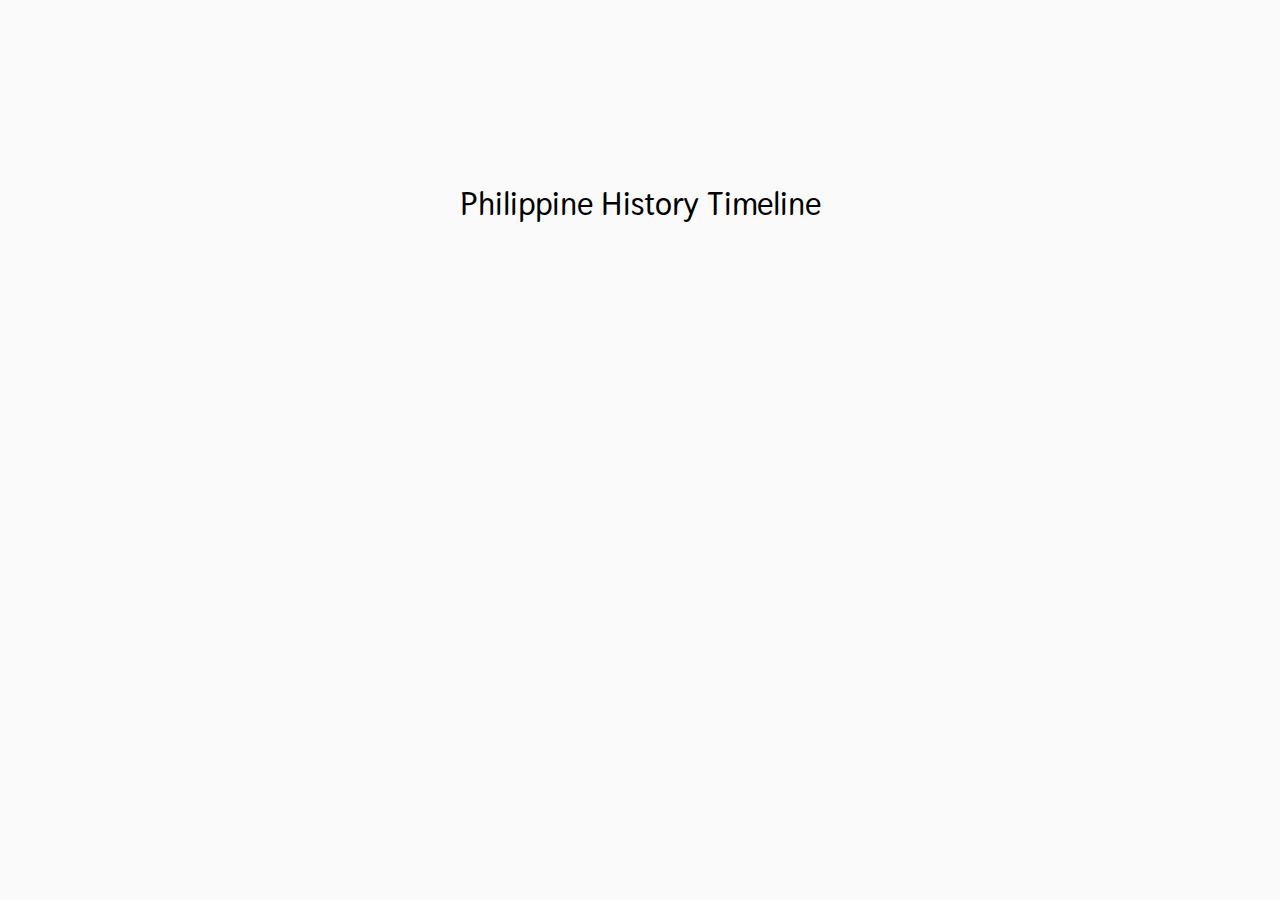
<file: TIMELINE/index.html>
<!DOCTYPE html>
<html lang="en">
  <head>
    <meta charset="utf-8" />
    <link href="https://fonts.googleapis.com/css?family=Roboto:300,400|Thasadith" rel="stylesheet">
    <link href="https://fonts.googleapis.com/icon?family=Material+Icons" rel="stylesheet">
    <title>Interactive Timeline</title>
    <link href="https://www.cssscript.com/demo/sticky.css" rel="stylesheet" type="text/css">

    <style>
      html,* { font-family: 'Inter'; box-sizing: border-box; }
body { background-color: #fafafa; line-height:1.6;}
.lead { font-size: 1.5rem; font-weight: 300; }
.container { margin: 150px auto; max-width: 960px; }
h2 { text-align: center; }
</style>
    <link rel="stylesheet" href="assets/timeline.css">
    <!-- Libs -->
		<script src="https://d3js.org/d3.v5.min.js"></script>
    <script src="https://momentjs.com/downloads/moment.js"></script>
    <!-- End libs -->
		<script type="text/javascript" src="assets/timeline.js"></script>
  </head>
  <body><div id="css-script-menu">


    <div class="css-script-clear"></div>
  </div>
</div>
<div class="timeline-wrapper">

  <div class="container">
    <!-- <h1></h1> -->
    <div id='timeline'>
      <h2>Philippine History Timeline</h2>
      <div id='timelineChart'></div>
    </div>
  </div>
</div>


  </body>
</html>
</file>
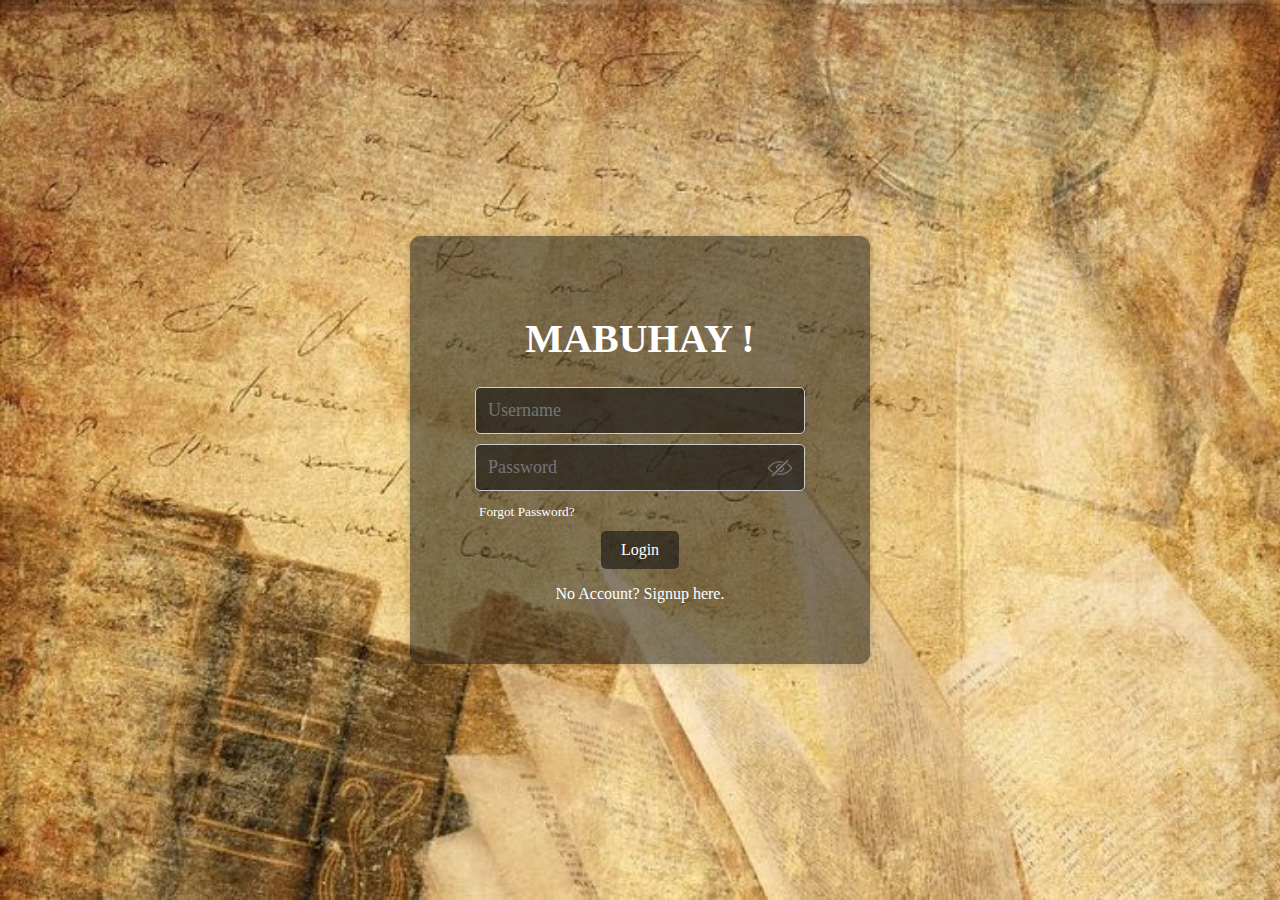
<file: LOGIN1/Login1.html>
<!DOCTYPE html>
<html lang="en">
<head>
    <meta charset="UTF-8">
    <meta name="viewport" content="width=device-width, initial-scale=1.0">
    <link rel="stylesheet" href="../LOGIN1/login1-css.css">
    <link rel="shortcut icon" href="../PICS/icon/favicon.ico">
    <title>PH KASAYSAYAN - Login</title>
</head>
<body>
    <div class="login-container animate-fade-in">
    <h2>MABUHAY !</h2>
    <form id="loginForm" method="post">
        <!-- Your existing login form inputs here -->
        <input type="text" name="username" placeholder="Username" required>
        <div class="password-input">
            <input type="password" name="password" id="password" placeholder="Password" required>
            <img class="eye" src="../PICS/close.png" onclick="togglePasswordVisibility()">
        </div>
        <!-- Moved the button inside the form -->
        <button type="button" class="forgot-password-btn">Forgot Password?</button>
        <input type="submit" value="Login">
    </form>
    
    <p>No Account? <a href="..//SIGNUP1/Signup1.php">Signup here</a>.</p>
</div>

    <script src="../LOGIN1/loginjs.js"></script>
</body>
</html>
</file>
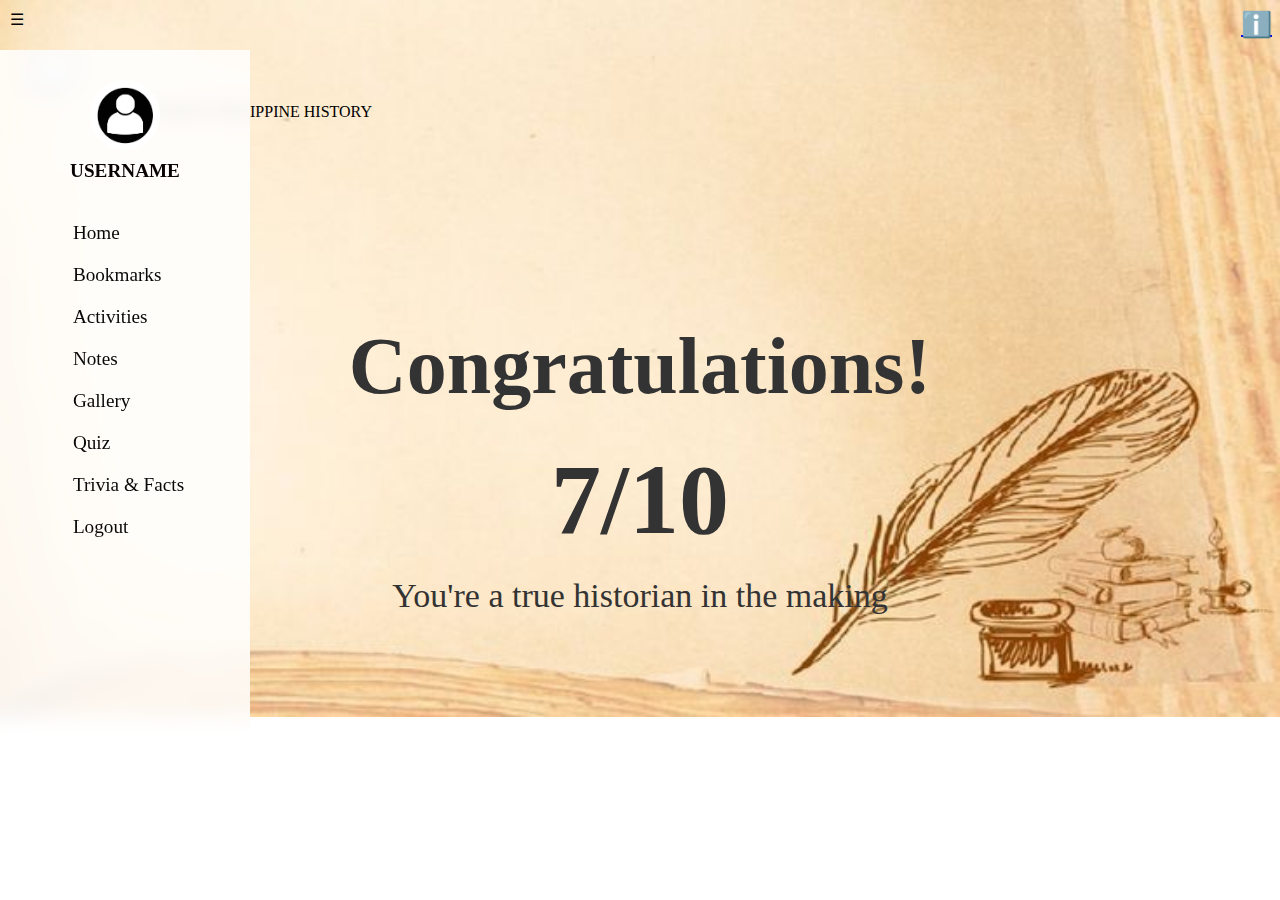
<file: QUIZ1/result1.html>
<!DOCTYPE html>
<html lang="en">
<head>
    <meta charset="UTF-8">
    <meta name="viewport" content="width=device-width, initial-scale=1.0">
    <link rel="stylesheet" href="../QUIZ1/result-css.css">
    <title>RESULT</title>
</head>

<body>

 <!-- Sidebar on the Right -->
 <div id="sidebar" class="sidebar">
    <!-- User Info Section -->
    <div class="user-info">
        <img src="../PICS/user.jpg" alt="User Icon" class="user-icon">
        <span class="username">USERNAME</span>
    </div>
    <nav class="sidebar-links">
        <a href="../HOME1/default.php"><i class="fas fa-home"></i> Home</a>
        <a href="../BOOKMARK/bookmark1.php"><i class="fas fa-bookmark"></i> Bookmarks</a>
        <a href="../GAMES/games.php"><i class="fas fa-gamepad"></i> Activities</a>
        <a href="../NOTES/notes-box.php"><i class="fas fa-sticky-note"></i> Notes</a>
        <a href="../GALLERY/gallery.php"><i class="fas fa-image"></i> Gallery</a>
        <a href="../QUIZ1/quiz1.php"><i class="fas fa-question-circle"></i> Quiz</a>
        <a href="../TRIVIA & FACTS/trivfac.php"><i class="fas fa-lightbulb"></i> Trivia & Facts</a>
        <a href="../LANDING PAGE/landpage.php"><i class="fas fa-sign-out-alt"></i> Logout</a>
    </nav>
</div>

<!-- Navbar Section -->
<nav class="navbar">
	<!-- Sidebar Toggle Button -->
	<div class="navbar-left">
		<span class="toggle-btn" id="openSidebar">&#9776;</span>

		<!-- Website Logo and Name -->
		<div class="navbar-logo">
			<img src="../PICS/logo1.png" alt="Website Logo" class="logo">
			<span class="website-name">DISCOVERING PHILIPPINE HISTORY</span>
		</div>
	</div>

	 <!-- Search and Info Section -->
     <div class="navbar-right">
        <input type="text" class="search-bar" placeholder="Search...">
    </div>

<!-- Sidebar -->
<div id="sidebar2" class="sidebar2" style="z-index: 99999;"> 
<a href="#"><strong>About<br></strong>

    This website is an online learning module about Philippine history, offering lessons, quizzes, and fun games to make learning enjoyable. Its goal is to help users understand and appreciate the rich history of the Philippines in an engaging and easy way.

</a>
<a href="#"><strong>Developers<br></strong>

    <img class="devpic" src="../PICS/joan.jpg"><br>
    Joan Hermo<br><br><br>

    <img class="devpic" src="../PICS/allen.jpg"><br>
    Allen Candelaria<br><br><br>

    <img class="devpic" src="../PICS/jok3.jpg"><br>
    Jose Rivera<br><br><br>

    <img class="devpic" src="../PICS/jok2.jpg"><br>
    Mikas Viscayno

</a>
</div>
<!-- Sidebar Toggle Icon -->
<div id="toggleIcon" class="icon" onclick="toggleSidebar()">
<a href="#" class="info-icon">ℹ️</a>
</div>
</nav>
	
<!-- CONTENTS -->	
			<main id="mainContent">
    <section class="content-section">
        <h2>Congratulations!</h2>
        <div class="score">
            <h1 class="score-text">7/10</h1>
			
			<p>You're a true historian in the making</p>
        </div>
    </section>
</main>

    <script src="../HOME1/home-js.js"></script>
</body>
</html>
</file>
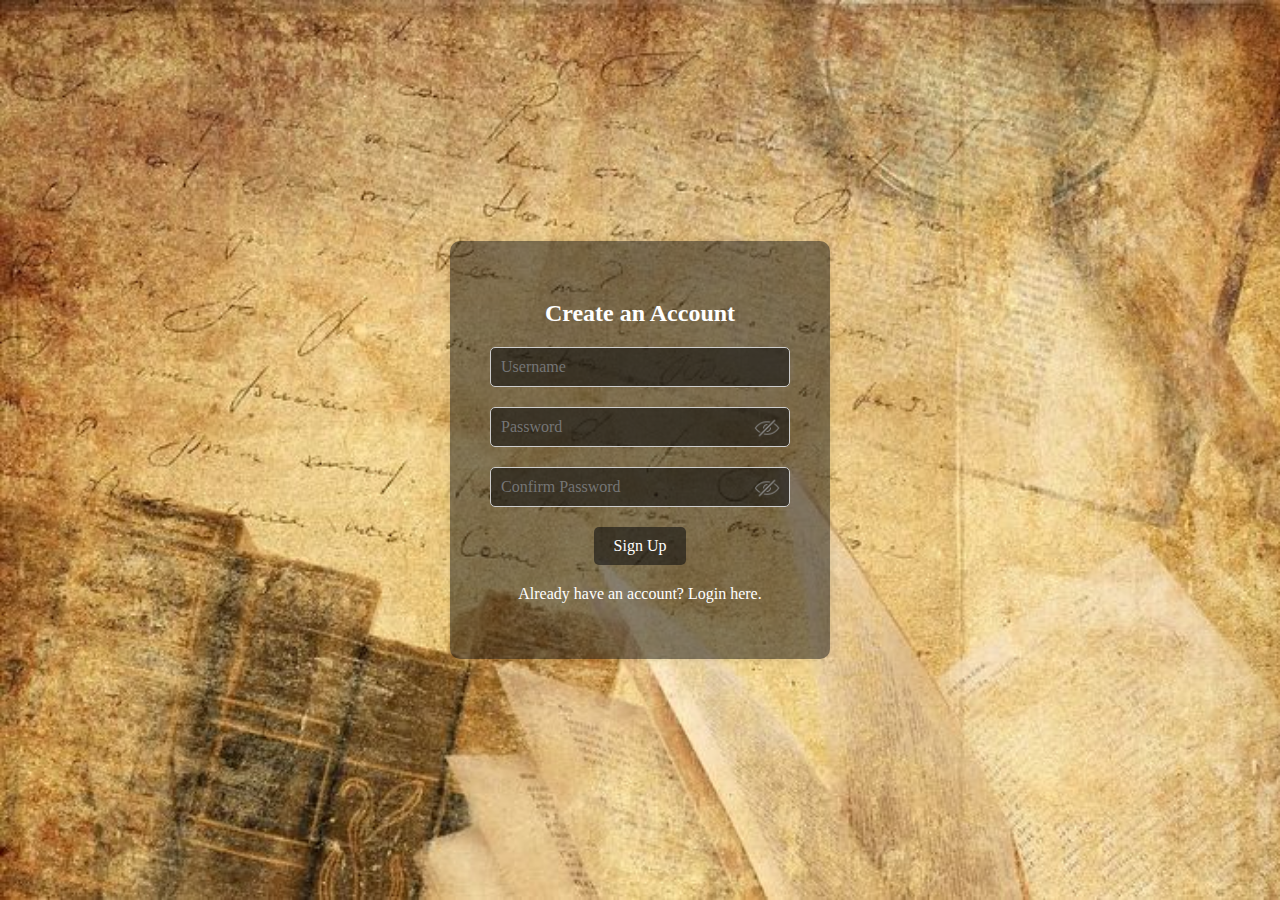
<file: SIGNUP1/Signup1.html>
<!DOCTYPE html>
<html lang="en">
<head>
    <meta charset="UTF-8">
    <meta name="viewport" content="width=device-width, initial-scale=1.0">
    <link rel="stylesheet" href="signup1-css.css">
    <title>Sign Up - PH KASAYSAYAN</title>
    <link rel="shortcut icon" href="../PICS/icon/favicon.ico">

</head>

<body>
    <div class="signup-container">
        <h2>Create an Account</h2>
        <form action="../DB/register.php" method="post" onsubmit="return validateForm()">
            <div class="form-group">
                <input type="text" name="username" placeholder="Username" required>
            </div>
            <div class="form-group">
                <div class="password-input">
                    <input type="password" name="password" id="password" placeholder="Password" required>
                    <img class="eye" src="../PICS/close.png" onclick="togglePasswordVisibility('password')">
                </div>
            </div>
            <div class="form-group">
                <div class="password-input">
                    <input type="password" name="confirm_password" id="confirm_password" placeholder="Confirm Password" required onkeyup="validatePassword()">
                    <img class="eye" src="../PICS/close.png" onclick="togglePasswordVisibility('confirm_password')">
                </div>
                <label id="password-match-label">Passwords do not match</label>
            </div>
            <div class="form-group">
                <input type="submit" value="Sign Up">
            </div>
        </form>
        <p>Already have an account? <a href="../LOGIN1/Login1.html">Login here</a>.</p>
    </div>

    <script>
        function togglePasswordVisibility(inputId) {
            var passwordInput = document.getElementById(inputId);
            var eyeIcon = passwordInput.nextElementSibling; // Get the next sibling, which is the eye icon

            if (passwordInput.type === "password") {
                passwordInput.type = "text";
                eyeIcon.src = "../PICS/open.png"; // Change to open eye image
            } else {
                passwordInput.type = "password";
                eyeIcon.src = "../PICS/close.png"; // Change to closed eye image
            }
        }

        function validatePassword() {
            var password = document.getElementById("password").value;
            var confirm_password = document.getElementById("confirm_password").value;
            var passwordMatchLabel = document.getElementById("password-match-label");

            if (password !== confirm_password) {
                passwordMatchLabel.style.display = "block";
            } else {
                passwordMatchLabel.style.display = "none";
            }
        }

        function validateForm() {
            var password = document.getElementById("password").value;
            var confirm_password = document.getElementById("confirm_password").value;

            if (password !== confirm_password) {
                document.getElementById("password-match-label").style.display = "block";
                return false;
            }
            return true;
        }
    </script>
</body>
</html>
</file>
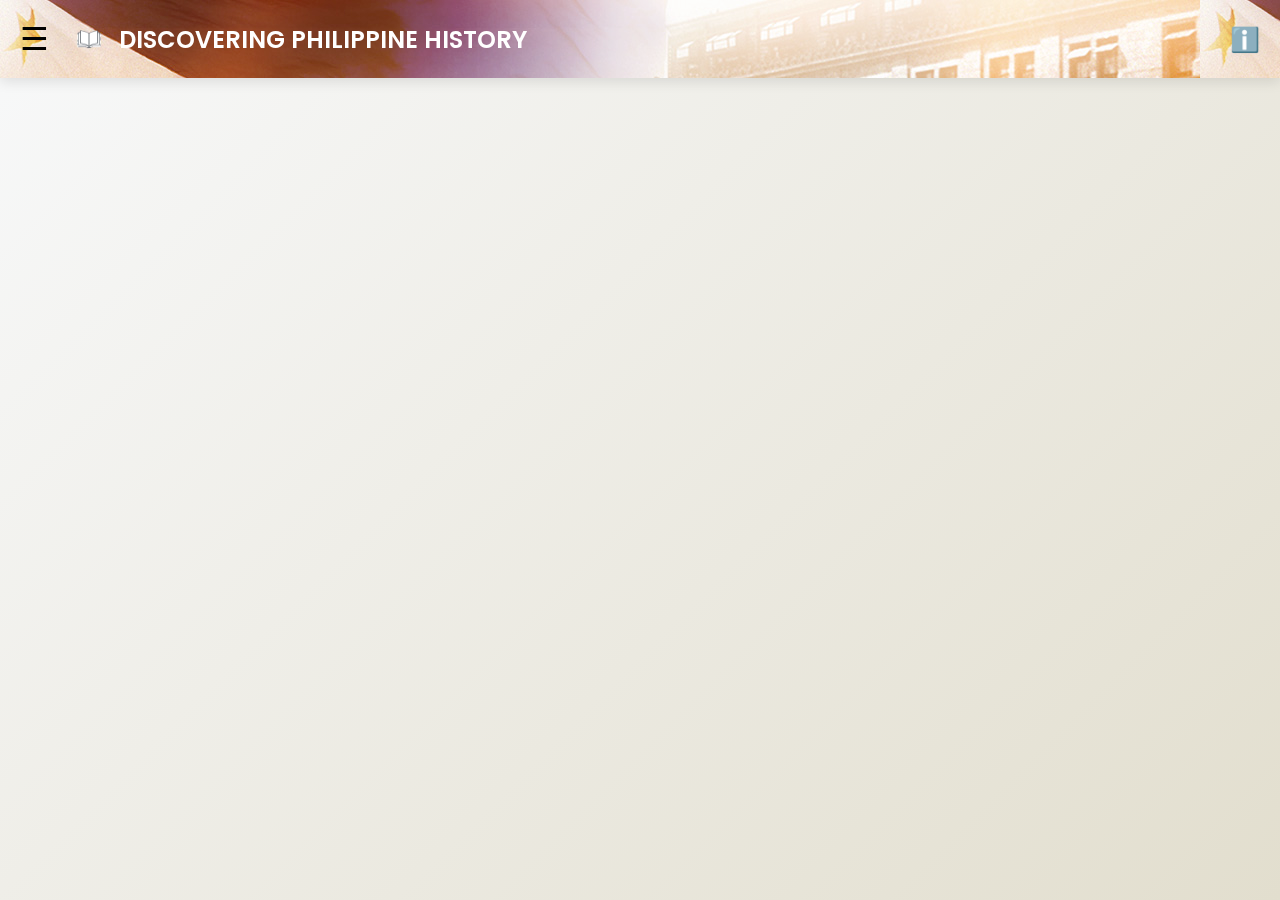
<file: TEMPLATE/template.html>
<!DOCTYPE html>
<html lang="en">
<head>
    <meta charset="UTF-8">
    <meta name="viewport" content="width=device-width, initial-scale=1.0">
    <title>Modern Website with Sidebar</title>
    <link rel="stylesheet" href="../TEMPLATE/template-css.css">
    <link href="https://fonts.googleapis.com/css2?family=Poppins:wght@400;600&display=swap" rel="stylesheet">
    <link rel="stylesheet" href="https://cdnjs.cloudflare.com/ajax/libs/font-awesome/6.0.0-beta3/css/all.min.css">
</head>
<body>

    <!-- Sidebar -->
<div id="sidebar" class="sidebar">
    <a href="javascript:void(0)" class="closebtn" id="closeSidebar">&times;</a>

    <!-- User Info Section -->
    <div class="user-info">
        <img src="../PICS/user.jpg" alt="User Icon" class="user-icon">
        <span class="username">John Doe</span>
    </div>

    <a href="../HOME1/default.php"><i class="fas fa-home"></i> Home</a>
    <a href="../BOOKMARK/bookmark1."><i class="fas fa-bookmark"></i> Bookmark</a>
    <a href="../GAMES/games.php"><i class="fas fa-gamepad"></i> Games</a>
    <a href="../NOTES/notes-box.php"><i class="fas fa-sticky-note"></i> Notes</a>
    <a href="../GALLERY/gallery.php"><i class="fas fa-image"></i> Gallery</a>
    <a href="../QUIZ1/quiz1.php"><i class="fas fa-question-circle"></i> Quiz</a>
    <a href="../TRIVIA & FACTS/trivfac.php"><i class="fas fa-lightbulb"></i> Trivias & Facts</a>
    <a href="../LANDING PAGE/landpage.php"><i class="fas fa-sign-out-alt"></i> Logout</a>
</div> 

    <!-- Navbar Section -->
    <nav class="navbar">
        <!-- Sidebar Toggle Button -->
        <div class="navbar-left">
            <span class="toggle-btn" id="openSidebar">&#9776;</span>

            <!-- Website Logo and Name -->
            <div class="navbar-logo">
                <img src="../PICS/logo1.png" alt="Website Logo" class="logo">
                <span class="website-name">DISCOVERING PHILIPPINE HISTORY</span>
            </div>
        </div>

        <!-- Search and Info Section -->
        <div class="navbar-right">
            <input type="text" class="search-bar" placeholder="Search...">
            <a href="#" class="info-icon">ℹ️</a>
        </div>
    </nav>

    <footer>
        <p>&copy; 2024 My Website. All rights reserved.</p>
    </footer>

    <!-- JavaScript -->
    <script src="../HOME1/home-js.js"></script>
</body>
</html>
</file>
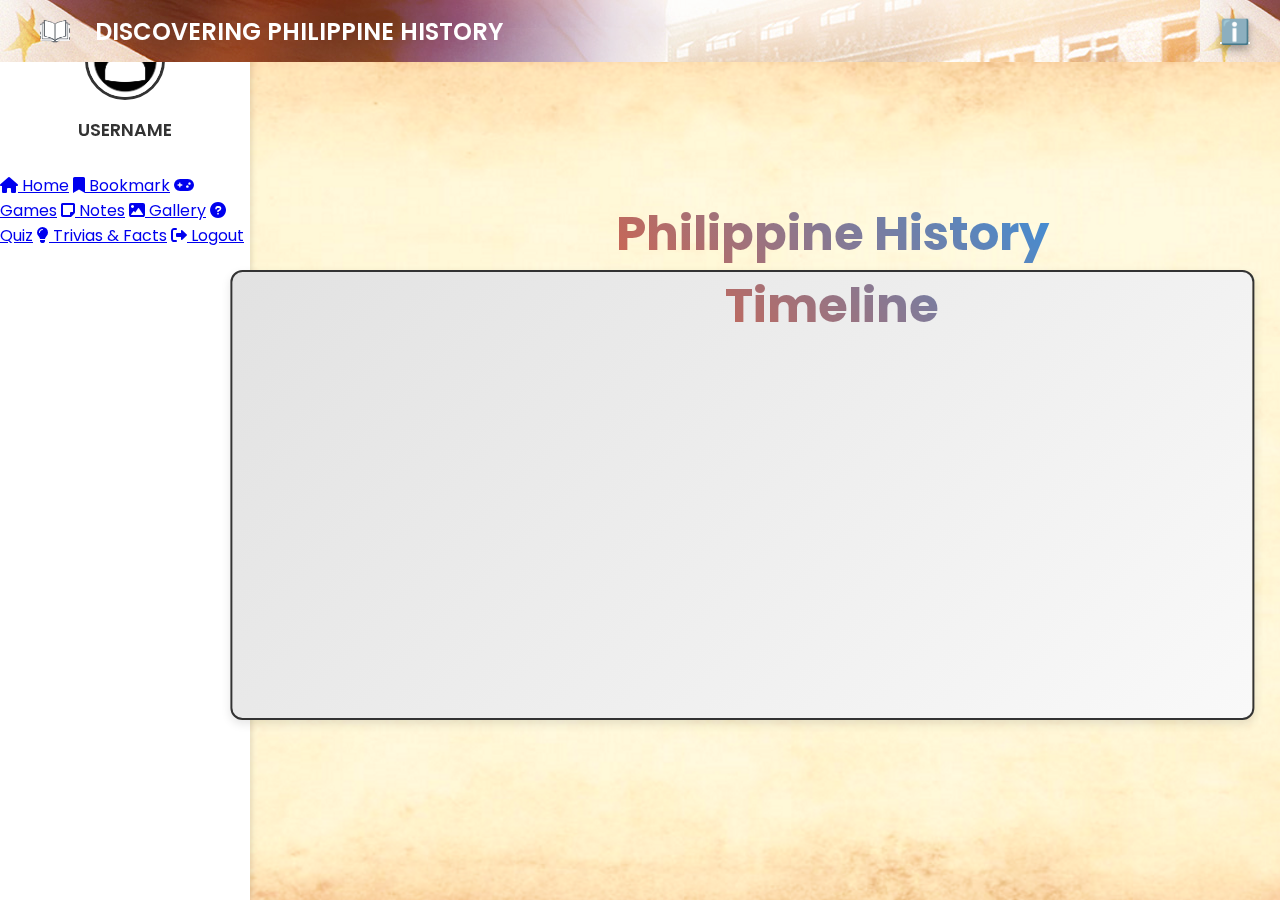
<file: TIMELINE/timeline.html>
<!DOCTYPE html>
<html lang="en">
<head>
    <meta charset="UTF-8">
    <meta name="viewport" content="width=device-width, initial-scale=1.0">
    <title>TIMELINE</title>
    <link rel="stylesheet" href="../GAMES/games-css.css">
    <link href="https://fonts.googleapis.com/css2?family=Poppins:wght@400;600&display=swap" rel="stylesheet">
    <link rel="stylesheet" href="https://cdnjs.cloudflare.com/ajax/libs/font-awesome/6.0.0-beta3/css/all.min.css">
    <script src="https://d3js.org/d3.v7.min.js"></script>

    <style>
        /* Timeline Container */
        #timeline {
            width: 80vw;
            max-width: 100%;
            height: 50vh;
            margin-top: 5vh;
            left: 50%;
            transform: translateX(-50%);
            border: 2px solid #333;
            background: linear-gradient(135deg, #e2e2e2, #f9f9f9);
            box-shadow: 0 4px 10px rgba(0, 0, 0, 0.1);
            border-radius: 12px;
            position: absolute;
            top: 50%;
            transform: translate(-40%, -50%);
        }

        /* Style for circles representing events */
        circle {
            transition: all 0.3s ease;
            cursor: pointer;
        }

        circle:hover {
            r: 25px;
            fill: #ff5722;
            stroke: #fff;
            stroke-width: 3px;
        }

        /* Tooltip styling */
        .tooltip {
            position: absolute;
            text-align: center;
            padding: 8px;
            font: 14px 'Arial', sans-serif;
            background: rgba(50, 50, 50, 0.8);
            color: #fff;
            border: 0;
            border-radius: 8px;
            pointer-events: none;
            box-shadow: 0px 4px 10px rgba(0, 0, 0, 0.1);
            transition: opacity 0.2s ease-in-out;
        }

        /* Responsive Media Queries */
        @media (max-width: 768px) {
            #timeline {
                width: 90vw;
                height: 40vh;
                top: 45%;
            }

            circle {
                r: 10px;
            }

            .tooltip {
                font-size: 12px;
            }
        }

        @media (max-width: 480px) {
            #timeline {
                width: 95vw;
                height: 30vh;
                top: 40%;
            }

            circle {
                r: 8px;
            }

            .tooltip {
                font-size: 10px;
            }
        }

        /* Styling for the title text */
        .text {
            position: absolute;
            top: 30%;
            left: 50%;
            transform: translate(-20%, -50%);
            color: #333;
            font-size: 3rem;
            font-weight: bold;
            text-align: center;
            background: linear-gradient(45deg, #ff5722, #2196f3);
            background-clip: text;
            -webkit-background-clip: text;
            color: transparent;
        }

        .text.shadow {
            text-shadow: 2px 2px 4px rgba(0, 0, 0, 0.3);
        }
    </style>
</head>
<body>

   <!-- Sidebar on the Right -->
   <div id="sidebar" class="sidebar">

    <!-- User Info Section -->
    <div class="user-info">
        <img src="../PICS/user.jpg" alt="User Icon" class="user-icon">
        <span class="username">USERNAME</span>
    </div>

    <a href="../HOME1/default.php"><i class="fas fa-home"></i> Home</a>
    <a href="../BOOKMARK/bookmark1.php"><i class="fas fa-bookmark"></i> Bookmark</a>
    <a href="../GAMES/games.php"><i class="fas fa-gamepad"></i> Games</a>
    <a href="../NOTES/notes-box.php"><i class="fas fa-sticky-note"></i> Notes</a>
    <a href="../GALLERY/gallery.php"><i class="fas fa-image"></i> Gallery</a>
    <a href="../QUIZ1/quiz1.php"><i class="fas fa-question-circle"></i> Quiz</a>
    <a href="../TRIVIA & FACTS/trivfac.php"><i class="fas fa-lightbulb"></i> Trivias & Facts</a>
    <a href="../LANDING PAGE/landpage.php"><i class="fas fa-sign-out-alt"></i> Logout</a>
</div>

    <!-- Navbar Section -->
    <nav class="navbar">
        <!-- Sidebar Toggle Button -->
        <div class="navbar-left">

            <!-- Website Logo and Name -->
            <div class="navbar-logo">
                <img src="../PICS/logo1.png" alt="Website Logo" class="logo">
                <span class="website-name">DISCOVERING PHILIPPINE HISTORY</span>
            </div>
        </div>

        <!-- Search and Info Section -->
        <div class="navbar-right">
            <input type="text" class="search-bar" placeholder="Search...">
            <a href="#" class="info-icon">ℹ️</a>
        </div>
    </nav>

    <!-- Game Selection Section -->
    <div class="main-content">
        
        <div id="timeline"></div>
<h2 class="text gradient-text">Philippine History Timeline</h2>
    </div>

    <!-- JavaScript -->
    <script src="../HOME1/home-js.js"></script>

    <script>
    const margin = { top: 20, right: 30, bottom: 30, left: 40 };
    const textH = document.querySelector('.text');

    function resize() {
        const width = document.getElementById("timeline").clientWidth - margin.left - margin.right;
        const height = document.getElementById("timeline").clientHeight - margin.top - margin.bottom;

        // Clear previous SVG
        d3.select("#timeline").selectAll("*").remove();

        // Create the SVG container
        const svg = d3.select("#timeline")
            .append("svg")
            .attr("width", width + margin.left + margin.right)
            .attr("height", height + margin.top + margin.bottom)
            .append("g")
            .attr("transform", `translate(${margin.left},${margin.top})`);

        // Example dataset for the timeline
        const data = [
        { date: new Date(1380, 0, 1), event: "Muslim Arabs Arrived at Sulu Archipelago", image: 'static/event1.jpg' },
{ date: new Date(1521, 0, 1), event: "Ferdinand Magellan discovers the island and names them: Archipelago of San Lazaro", image: 'static/event2.jpg' },
{ date: new Date(1542, 0, 1), event: 'Spanish expedition claims the islands for Spain; names them "Philippines" after Prince Philip.' },
{ date: new Date(1872, 0, 1), event: "The GomBurZa martyr fathers were executed by the Spaniards" },
{ date: new Date(1892, 0, 1), event: "Jose Rizal founded La Liga Filipina" },
{ date: new Date(1896, 0, 1), event: "Andres Bonifacio started the Philippine Revolution" },
{ date: new Date(1898, 6, 12), event: "Declaration of Philippine Independence by Emilio Aguinaldo", image: 'static/event3.jpg' },
{ date: new Date(1899, 0, 23), event: "First Philippine Republic was established in Malolos" },
{ date: new Date(1901, 0, 1), event: "Philippine-American War began" },
{ date: new Date(1935, 0, 1), event: "Commonwealth of the Philippines was inaugurated", image: 'static/event4.jpg' },
{ date: new Date(1941, 0, 1), event: "Japanese forces occupied the Philippines during World War II" },
{ date: new Date(1946, 6, 4), event: "Philippine Independence from the United States was proclaimed", image: 'static/event5.jpg' },
{ date: new Date(1972, 8, 21), event: "Declaration of Martial Law by Ferdinand Marcos", image: 'static/event6.jpg' },
{ date: new Date(1986, 1, 25), event: "EDSA People Power Revolution ousted Marcos and restored democracy", image: 'static/event7.jpg' },
{ date: new Date(1992, 0, 1), event: "Fidel V. Ramos was elected as the 12th President of the Philippines" },
{ date: new Date(2022, 0, 1), event: "Bongbong Marcos became the 17th President of the Philippines" },
{ date: new Date(1521, 4, 27), event: "Battle of Mactan where Lapu-Lapu killed Ferdinand Magellan" },
{ date: new Date(1872, 1, 17), event: "Cavite Mutiny, a revolt by Filipino workers and soldiers" },
{ date: new Date(1897, 3, 10), event: "Pact of Biak-na-Bato signed, creating a truce between the Spanish and Filipino revolutionaries" },
{ date: new Date(1898, 5, 1), event: "Battle of Manila Bay during the Spanish-American War", image: 'static/event8.jpg' },
{ date: new Date(1934, 0, 1), event: "Tydings-McDuffie Act passed, providing for the self-government of the Philippines" },
{ date: new Date(1941, 12, 8), event: "Japanese forces bomb Pearl Harbor, leading to the invasion of the Philippines" },
{ date: new Date(1942, 3, 9), event: "Fall of Bataan and Death March", image: 'static/event9.jpg' },
{ date: new Date(1944, 10, 20), event: "General MacArthur's return to the Philippines", image: 'static/event10.jpg' },
{ date: new Date(1973, 0, 17), event: "1973 Philippine Constitution was ratified, shifting from a presidential to parliamentary government" },
{ date: new Date(1981, 1, 17), event: "Martial Law lifted by Ferdinand Marcos" },
{ date: new Date(1983, 7,21), event: "Benigno Aquino Jr. was assassinated at the Manila International Airport", image: 'static/event11.jpg' },
{ date: new Date(1998, 0, 1), event: "Joseph Estrada was elected as the 13th President of the Philippines" },
{ date: new Date(2001, 0, 20), event: "EDSA Dos ousted Joseph Estrada; Gloria Macapagal Arroyo became President", image: 'static/event12.jpg' },
{ date: new Date(2010, 0, 1), event: "Benigno Aquino III elected as the 15th President of the Philippines" },
{ date: new Date(2016, 0, 1), event: "Rodrigo Duterte elected as the 16th President of the Philippines" }

        ];

        // Create a time scale
        const xScale = d3.scaleTime()
    .domain([new Date(1300, 0, 1), new Date(2025, 0, 1)])  // Spread domain if needed
    .range([0, width]);  // Keep the full width to cover the timeline
        // Create an axis based on the scale
        const xAxis = d3.axisBottom(xScale);

        // Append the axis
        const gX = svg.append("g")
            .attr("transform", `translate(0,${height})`)
            .call(xAxis);

        // Add event markers (as circles)
        svg.selectAll("circle")
            .data(data)
            .enter()
            .append("circle")
            .attr("cx", d => xScale(d.date))
            .attr("cy", height / 2)
            .attr("r", 20)
            .style("fill", "steelblue");

        // Tooltip for displaying event details
        const tooltip = d3.select("body").append("div")
            .attr("class", "tooltip")
            .style("opacity", 0);

        svg.selectAll("circle")
            .on("mouseover", function (event, d) {
                d3.select(this).style("fill", "green").attr("r", 50);
                tooltip.transition().duration(200).style("opacity", 0.9);
                tooltip.php(d.event + "<br/>" + d.date.toDateString())
                    .style("left", (event.pageX + 5) + "px")
                    .style("top", (event.pageY - 28) + "px");
            })
            .on("mouseout", function () {
                d3.select(this).transition().duration(200)
                    .style("fill", "steelblue")
                    .attr("r", 20);
                tooltip.transition().duration(500).style("opacity", 0);
            });
    }

    // Call the resize function
    resize();
    
    // Listen for window resize events and adjust the timeline
    window.addEventListener('resize', resize);
    </script>
</body>
</html>
</file>
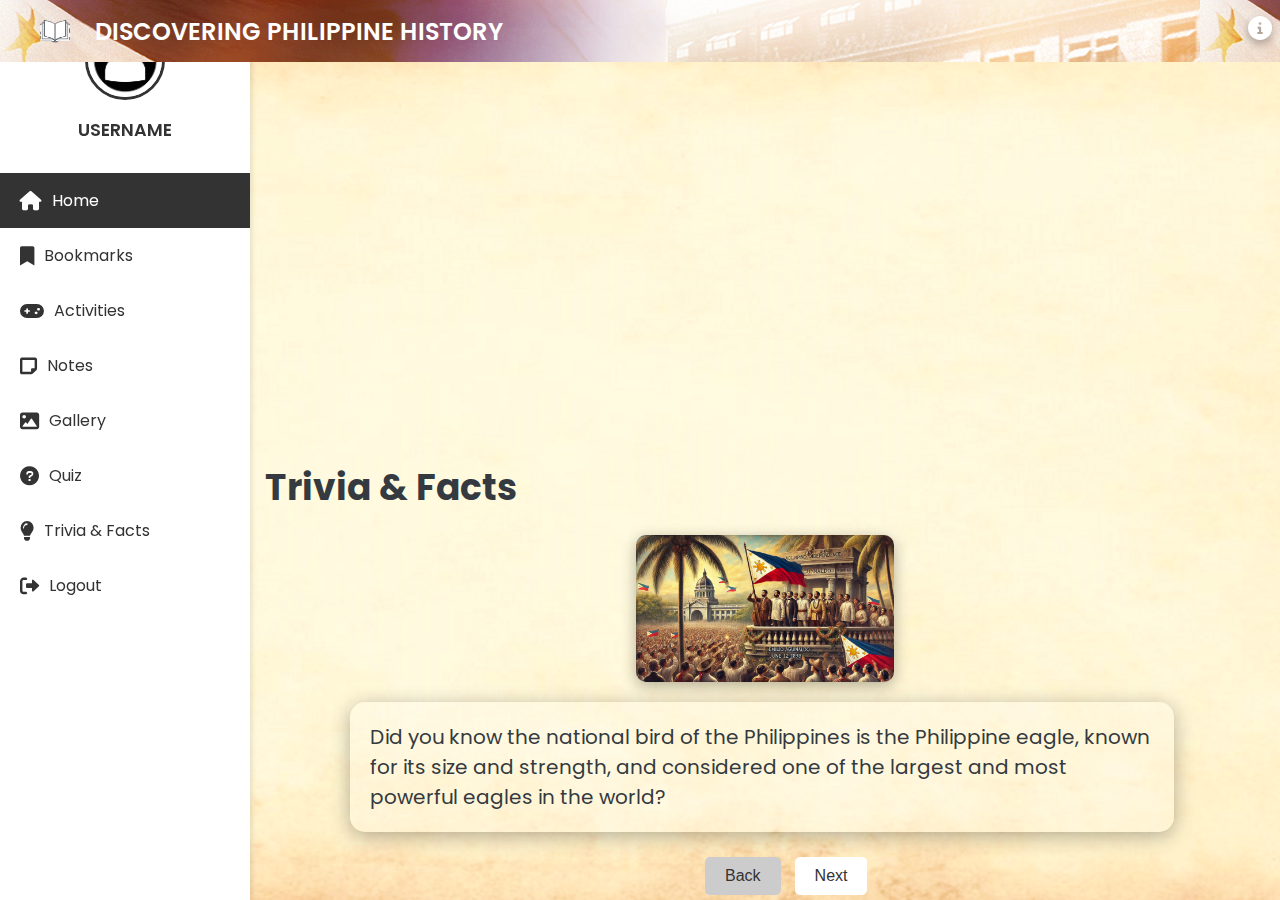
<file: TRIVIA & FACTS/trivfac.html>
<!DOCTYPE html>
<html lang="en">
<head>
    <meta charset="UTF-8">
    <meta name="viewport" content="width=device-width, initial-scale=1.0">
    <title>TRIVIA & FACTS</title>
    <link rel="stylesheet" href="../TRIVIA & FACTS/trivfac-css.css">
    <link href="https://fonts.googleapis.com/css2?family=Poppins:wght@400;600&display=swap" rel="stylesheet">
    <link rel="stylesheet" href="https://cdnjs.cloudflare.com/ajax/libs/font-awesome/6.0.0-beta3/css/all.min.css">
</head>
<body>

    <!-- Sidebar -->
    <aside class="sidebar">
        <div class="user-info">
            <img src="../PICS/user.jpg" alt="User Icon" class="user-icon">
            <span class="username">USERNAME</span>
        </div>
        <nav class="sidebar-links">
            <a href="../HOME1/default.php" class="active"><i class="fas fa-home"></i> Home</a>
            <a href="../BOOKMARK/bookmark1.php"><i class="fas fa-bookmark"></i> Bookmarks</a>
            <a href="../GAMES/games.php"><i class="fas fa-gamepad"></i> Activities</a>
            <a href="../NOTES/notes-box.php"><i class="fas fa-sticky-note"></i> Notes</a>
            <a href="../GALLERY/gallery.php"><i class="fas fa-image"></i> Gallery</a>
            <a href="../QUIZ1/quiz1.php"><i class="fas fa-question-circle"></i> Quiz</a>
            <a href="../TRIVIA & FACTS/trivfac.php"><i class="fas fa-lightbulb"></i> Trivia & Facts</a>
            <a href="../LANDING PAGE/landpage.php"><i class="fas fa-sign-out-alt"></i> Logout</a>
        </nav>
    </aside>

   <!-- Navbar -->
     <header class="navbar">
        <div class="navbar-left">
            <div class="navbar-logo">
                <img src="../PICS/logo1.png" alt="Website Logo" class="logo">
                <span class="website-name">DISCOVERING PHILIPPINE HISTORY</span>
            </div>
        </div>
        <div class="navbar-right">
            <input type="text" class="search-bar" placeholder="Search lessons...">
            <div id="toggleIcon" class="icon" onclick="toggleSidebar()">
            <a href="#" class="info-icon"><i class="fas fa-info-circle"></i></a>
        </div>
        </div>
    </header>

<!-- Sidebar -->
<div id="sidebar2" class="sidebar2" style="z-index: 99999;"> 
<a href="#"><strong>About<br></strong>

    This website is an online learning module about Philippine history, offering lessons, quizzes, and fun games to make learning enjoyable. Its goal is to help users understand and appreciate the rich history of the Philippines in an engaging and easy way.

</a>
<a href="#"><strong>Developers<br></strong>

    <img class="devpic" src="../PICS/joan.jpg"><br>
    Joan Hermo<br><br><br>

    <img class="devpic" src="../PICS/allen.jpg"><br>
    Allen Candelaria<br><br><br>

    <img class="devpic" src="../PICS/jok3.jpg"><br>
    Jose Rivera<br><br><br>

    <img class="devpic" src="../PICS/jok2.jpg"><br>
    Mikas Viscayno

</a>
</div>

    <div class="container">
        <h1>Trivia & Facts</h1>
        <div class="image-container">
            <img src="#" alt="Trivia Image" class="trivia-image"> <!-- Set initial image -->
        </div>
        <div class="trivia-container">
            <p id="trivia-text" class="fade-in">Trivia will appear here.</p>
        </div>
        <div class="buttons">
            <button id="back-btn" class="nav-button">Back</button>
            <button id="next-btn" class="nav-button">Next</button>
        </div>
    </div>
    

    <!-- JavaScript -->
    <script src="../HOME1/home-js.js"></script>
    <script src="../TRIVIA & FACTS/trivfac-js.js"></script>
</body>
</html>
</file>
<file: TIMELINE/assets/timeline.css>
html {
  padding: 20px 50px;
}
h2 {
  font-family: 'Thasadith', sans-serif;
  font-size: 32px;
}
.timeline-base {
  stroke: #444;
  stroke-width: 0.2;
}
.circle-category {
  transition: fill-opacity 0.2s, r 0.5s;
  -webkit-transition: fill-opacity 0.2s, r 0.5s;
}
.circle-disaster,
.circle-disaster ~ .text-position,
.details-disaster .text-position {
  color: #f6b93b;
  fill: #f6b93b;
}
.circle-work,
.circle-work ~ .text-position,
.details-work .text-position {
  color: #78e08f;
  fill: #78e08f;
}
.circle-hovered {
  fill-opacity: 0.2;
}
.circle-historical, .circle-historical ~ .text-position, .details-historical .text-position {
  /* background: #c6e078; */
  fill: #c6e078;
  color: #c6e078;
}
.circle-historical, .circle-historical ~ .text-position, .details-historical .text-position {
  /* background: rgb(75, 75, 207); */
  fill: rgb(75, 75, 207);
  color: rgb(75, 75, 207) ;
}
.circle-political-event, .circle-political-event ~ .text-position, .details-political-event .text-position {
  background: rgb(233, 98, 49);
}

.circle-political-event, .circle-political-event ~ .text-position, .details-political-event .text-position {
  background: rgb(233, 98, 49);
}
.circle-health, .circle-health ~ .text-position, .details-health .text-position {
  /* background: #f6b93b; */
  fill: #f51111;
  color: #f51111;
}
.circle-political-event, .circle-political-event ~ .text-position, .details-political-event .text-position {
  fill: violet;
  color: violet;
}
.circle-clicked {
  fill: #fff;
  transition: fill 1s, r 0.9s;
  -webkit-transition: fill 1s, r 0.9s;
}
.text-date,
.text-position {
  transition: opacity 0.7s ease-in-out;
  -webkit-transition: opacity 0.7s ease-in-out;
}
.text-date {
  fill: #888;
  font-family: 'Thasadith', sans-serif;
}
.details .text-date {
  margin-right: 15px;
}
.text-place {
  font-family: 'Thasadith', sans-serif;
  font-size: 18px;
  fill: #888;
  margin-top: 10px;
}
.text-place.hovered,
.text-desc.hovered,
.text-date-end.hovered {
  transition: opacity 1.5s;
}
.text-place,
.text-desc,
.text-date-end {
  transition: opacity 0.1s;
}
.position-title {
  font-size: 25px;
}
.text-position,
.text-desc {
  font-family: 'Roboto', sans-serif;
  font-weight: lighter;
}
.text-desc {
  color: #444;
  margin-top: 20px;
}
.close-icon {
  color: #ccc;
  cursor: pointer;
  float: right;
  font-size: 38px;
  display: inline-block;
  vertical-align: middle;
}
.title {
  clear: both;
  display: inline-block;
}
.details {
  transition: opacity 1s ease-in-out;
}


.timeline-wrapper {
  width: 100%;
  overflow-x: hidden;
  white-space: nowrap;
}

svg {
  display: block;
  white-space: nowrap;
}
</file>
<file: LOGIN1/login1-css.css>
* {
    font-family: "Times New Roman", Times, serif;
}

body {
    background: #f2f2f2 url("../PICS/BGG.jpg") no-repeat fixed;
    background-size: cover;
    display: flex;
    justify-content: center;
    align-items: center;
    height: 100vh;
    margin: 0;
}

.login-container {
    background-color: rgba(17, 17, 17, 0.5); /* Slightly transparent black color */
    border-radius: 10px;
    box-shadow: 0 0 10px rgba(0, 0, 0, 0.2);
    padding: 45px;
    width: 370px;
    text-align: center;
    position: relative; /* Add position relative to allow absolute positioning of eye icon */
}

.login-container h2 {
    margin-bottom: 25px;
    color: white;
    font-size: 40px;
}

.login-container input[type="text"],
.login-container input[type="password"] {
    width: calc(100% - 40px); /* Adjust width to accommodate eye icon */
    padding: 12px;
    margin-bottom: 10px;
    border: 1px solid #ccc;
    border-radius: 5px;
    box-sizing: border-box;
    font-size: 18px;
    color: white;
    background-color: rgba(17, 17, 17, 0.6); /* Slightly transparent black color */
}

.password-input {
    position: relative;
}

.password-input .eye {
	width: 30px;
	height:30px;
    position: absolute;
    right: 30px; /* Adjust right position */
    top: 42%;
    transform: translateY(-50%);
    cursor: pointer;
}

.login-container input[type="submit"] {
    background-color: rgba(17, 17, 17, 0.6); /* Slightly transparent black color */
    padding: 10px 20px;
    border: none;
    border-radius: 5px;
    cursor: pointer;
    font-size: 16px;
    color: white;
    transition: background-color 0.3s;
}

.login-container input[type="submit"]:hover {
    background-color: #45a049;
}

.login-container p,
.login-container a {
    color: white;
    text-decoration: none;
}

.login-container a:hover {
    text-decoration: underline;
    color: blue;
}

/*Forgot Password" button */
.forgot-password-btn {
    margin-top: 2px;
	margin-left: 18px;
	margin-bottom: 10px;	
    display: block;
    text-align: left;
    background: none;
    border: none;
    color: white;
    cursor: pointer;
}

.forgot-password-btn:hover {
    text-decoration: underline;
    color: #ccc;
}

/* Add animation for the fade-in effect */
@keyframes fadeIn {
    0% {
        opacity: 0;
        transform: translateY(30px);
    }
    100% {
        opacity: 1;
        transform: translateY(0);
    }
}

/* Apply animation to the login container */
.animate-fade-in {
    animation: fadeIn 0.5s ease-out;
}
</file>
<file: QUIZ1/result-css.css>
* {
    margin: 0;
    padding: 0;
    box-sizing: border-box;
	font-family: "Times New Roman", Times, serif;
	/*border: red 2px solid;*/
}

body {
	font-family: Arial, sans-serif;
    margin: 10px;
    padding: 0;
    background-image: url("../PICS/result-bg.jpg");
    background-repeat: no-repeat;
    background-size: 100%;
}

.container {
    max-width: 1590px;
    margin: 0;
    padding: 0 30px;
    display: flex;
    align-items: center;
}

.container img{
	margin-left:10px;
    height:40px;
	width:40px;
	background-color:transparent;
}

header {
	text-shadow: 2px 2px black;
    position: fixed;
    top: 0;
    left: 0;
    width: 100%;
    background-image: url("../PICS/bg2-login1.jpg");
    background-repeat: no-repeat;
    background-size: cover;
    color: #fff;
    z-index: 1000;
}

header h1 {
    font-size: 24px;
	padding: 0px 200px 5px 2px;
}

/* Sidebar styles */
.sidebar {
    margin-top: 50px;
    display: flex;
    flex-direction: column;
    align-items: center;
    height: 100%;
    width: 250px;
    position: fixed;
    top: 0;
    left: 0;
    background-color: rgba(255, 255, 255, 0.85); /* Slightly more opaque */
    backdrop-filter: blur(10px);
    overflow-x: hidden;
    transition: width 0.5s ease;
    padding-top: 20px;
    z-index: 1000;
  }
  
  .sidebar a {
    display: flex;
    align-items: center;
    padding: 10px 20px;
    text-decoration: none;
    font-size: 1.2rem;
    color: #080808;
    transition: 0.3s;
    width: 100%;
  }
  
  .sidebar a i {
    margin-right: 7px;
    font-size: 1.5rem;
  }
  
  .sidebar a:hover {
    transform: translateX(5px);
    background-color: #adb5bd;
  }
  
  /* User Info Section in Sidebar */
  .user-info {
    display: flex;
    flex-direction: column;
    align-items: center;
    padding: 10px 0;
    margin-bottom: 20px;
  }
  
  .user-icon {
    width: 70px;
    height: 70px;
    border-radius: 50%;
    object-fit: cover;
    margin-bottom: 10px;
    border: 2px solid #ffffff;
  }
  
  .username {
    font-size: 1.2rem;
    color: #0a0303;
    font-weight: 600;
  }

.content-section {
    text-align: center; /* Center align the content section */
    margin-top: 200px; /* Adjust the top margin as needed */
}

.content-section h2 {
    font-size: 80px; /* Adjust the font size as needed */
    color: #333; /* Adjust the color as needed */
}

.content-section p {
    font-size: 34px; /* Adjust the font size of the paragraph */
    margin-top: 20px; /* Add margin to create visual separation */
    color: #333; /* Adjust the color of the paragraph */
}

.score {
    font-size: 100px; /* Adjust the font size of the score */
    color: #333; /* Adjust the color of the score */
    margin-top: 30px; /* Adjust the top margin as needed */
}


.score-text {
    font-size: inherit; /* Inherit the font size from the parent (.score) */
    color: inherit; /* Inherit the color from the parent (.score) */
    margin: 0; /* Remove any default margins */
}

/* Sidebar styles */
.sidebar2 {
  height: 91.9%;
  width: 0;
  position: fixed;
  top: 55px;
  right: 0;
  background-color: rgba(197, 197, 183, 0.50);
  backdrop-filter: blur(10px);
  overflow-x: hidden;
  transition: 0.5s;
  padding-top: 40px;
}

.sidebar2 a {
  padding: 8px 10px;
  text-decoration: none;
  font-size: 15px;
  color: #131111;
  display: block;
  transition: 0.3s;
  text-align: justify;
}

.sidebar2 a:hover {
  color: #3f3e3e;
}

/* Icon style */
.icon {
  margin-left: 40px;
  position: fixed;
  top: 10px;
  right: 8px;
  font-size: 25px;
  cursor: pointer;
  color: #111;
}

body.active .icon {
  color: #fff;
}

body.active .sidebar2 {
  width: 250px;
}

.devpic{
  height: 70px;
  width: 70px;
  float: left;
  border: none;
  border-radius: 50%;
  margin-right: 10px;
}
</file>
<file: SIGNUP1/signup1-css.css>
* {
 font-family: "Times New Roman", Times, serif;
}

body {
    background: #f2f2f2 url("../PICS/BGG.jpg") no-repeat fixed;
	background-size: cover;
    display: flex;
    justify-content: center;
    align-items: center;
    height: 100vh;
	margin:0;
}

.signup-container {
    background-color: rgba(17, 17, 17, 0.5); /* Slightly transparent black color */
    border-radius: 10px;
    box-shadow: 0 0 10px rgba(0, 0, 0, 0.1);
    padding: 40px;
    width: 300px;
    text-align: center;
}

.signup-container h2 {
    margin-bottom: 20px;
    color: white;
}

.form-group {
    margin-bottom: 20px;
}

.form-group input[type="text"],
.form-group input[type="password"] {
	color: white;
    width: 100%;
    padding: 10px;
    border: 1px solid #ccc;
    border-radius: 5px;
    box-sizing: border-box;
    font-size: 16px;
	background-color: rgba(17, 17, 17, 0.6); /* Slightly transparent black color */
}

.form-group input[type="submit"] {
    background-color: rgba(17, 17, 17, 0.6); /* Slightly transparent black color */
    color: white;
    padding: 10px 20px;
    border: none;
    border-radius: 5px;
    cursor: pointer;
    font-size: 16px;
	color: white;
    transition: background-color 0.3s;
}

.form-group input[type="submit"]:hover {
    background-color: #45a049;
}

.password-input {
    position: relative;
}

.password-input .eye {
	width: 30px;
	height:30px;
    position: absolute;
    right: 8px; /* Adjust right position */
    top: 52%;
    transform: translateY(-50%);
    cursor: pointer;
}

.password-input .eye2 {
	width: 30px;
	height:30px;
    position: absolute;
    right: 8px; /* Adjust right position */
    top: 52%;
    transform: translateY(-50%);
    cursor: pointer;
}

p {
	color:white;
}

p a {
    color: white;
    text-decoration: none;
}

p a:hover {
    text-decoration: underline;
	color:blue;
}

#password-match-label{
	display: none; 
	color: red;
	text-shadow: 1px 1px black;
}
</file>
<file: TEMPLATE/template-css.css>
/* Global styles */
* {
    margin: 0;
    padding: 0;
    box-sizing: border-box;
}

body {
    font-family: 'Poppins', sans-serif;
    background: linear-gradient(135deg, #f8f9fa, #e2dece);
    color: #343a40;
    height: 100vh;
    display: flex;
    flex-direction: column;
    justify-content: space-between;
}

/* Sidebar styles */
.sidebar {
    text-shadow: 2px 2px black;
    display: flex;
    flex-direction: column;
    align-items: center; /* Centers content horizontally */
    height: 90%;
    width: 0; /* Sidebar hidden initially */
    position: fixed;
    top: 77px;
    left: 0;
    background-color: rgba(100, 70, 5, 0.61); /* Increase opacity for better visibility */
    backdrop-filter: blur(10px);
    overflow-x: hidden;
    transition: width 0.5s ease; /* Ensure smooth transition */
    padding-top: 20px;
    z-index: 1000; /* Ensure it is above other elements */
    opacity: 1; /* Ensure visibility */
}


.sidebar a {
    display: flex;
    align-items: left;  /* Vertically centers icon and text */
    justify-content: left; /* Horizontally centers the link */
    padding: 10px 20px;
    text-decoration: none;
    font-size: 1.2rem;
    color: #f8f9fa;
    transition: 0.3s;
    width: 100%; /* Full width for clickable area */
}

.sidebar a i {
    margin-right: 7px; /* Space between icon and text */
    font-size: 1.5rem; /* Icon size */
}

.sidebar a:hover {
    transform: scale(1.05);
}

/* Close button */
.sidebar .closebtn {
    position: absolute;
    left: 180px; /* Move it to the left */
    font-size: 2rem;
    color: #ffffff;
    cursor: pointer;
}


/* User Info Section in Sidebar */
.user-info {
    display: flex;
    flex-direction: column;
    align-items: center;
    padding: 20px 0;
    margin-bottom: 20px;
}

.user-icon {
    width: 80px;
    height: 80px;
    border-radius: 50%;
    object-fit: cover;
    margin-bottom: 10px;
    border: 2px solid #ffffff;
}

.username {
    font-size: 1.2rem;
    color: #ffffff;
    font-weight: 600;
}


/* Navbar styles */
.navbar {
    width: 100%;
    background-image: url('../PICS/bg2-login1.jpg');
    padding: 15px 20px;
    display: flex;
    justify-content: space-between;
    align-items: center;
    box-shadow: 0px 4px 12px rgba(0, 0, 0, 0.1);
    position: fixed;
    top: 0;
    z-index: 1000;
}

/* Align left items (toggle button and logo/name) */
.navbar-left {
    display: flex;
    align-items: center;
}

/* Sidebar Toggle Button */
.toggle-btn {
    font-size: 2rem;
    color: rgb(2, 2, 2);
    cursor: pointer;
    margin-right: 20px;
}

/* Website Logo and Name */
.navbar-logo {
    display: flex;
    align-items: center;
}

.logo {
    height: 40px;
    margin-right: 10px;
}

.website-name {
    color: #ffffff;
    font-size: 1.5rem;
    font-weight: 600;
}

/* Align right side items (search bar and info icon) */
.navbar-right {
    display: flex;
    align-items: center;
}

.search-bar {
    padding: 10px;
    border-radius: 30px;
    border: none;
    outline: none;
    width: 200px;
    transition: width 0.3s ease;
}

.search-bar:focus {
    width: 300px;
}

.info-icon {
    font-size: 1.5rem;
    color: #ffffff;
    margin-left: 20px;
    text-decoration: none;
}

.info-icon:hover {
    color: #adb5bd;
}
</file>
<file: GAMES/games-css.css>
:root {
  --primary-color: #d1aa3f;
  --secondary-color: #ffffff;
  --accent-color: #f0f0f0;
  --text-color: #333333;
  --hover-color: #45a049;
  --card-shadow: rgba(0, 0, 0, 0.1);
  --transition-speed: 0.3s;
}

/* Global styles */
* {
    margin: 0;
    padding: 0;
    box-sizing: border-box;
  }
  
  body {
    font-family: 'Poppins', sans-serif;
    background-image: url('../PICS/bg1-login1.png');
    background-size: cover;
    background-position: center;
    color: #343a40;
    height: 100vh;
    display: flex;
    flex-direction: column;
    justify-content: space-between;
}
  
  /* Sidebar Styles */
.sidebar {
  width: 250px;
  background-color: var(--secondary-color);
  box-shadow: 2px 0 5px var(--card-shadow);
  position: fixed;
  top: 0;
  left: 0;
  height: 100%;
  padding-top: 20px;
  transition: width var(--transition-speed);
}

.sidebar .user-info {
  text-align: center;
  margin-bottom: 30px;
}

.sidebar .user-icon {
  width: 80px;
  height: 80px;
  border-radius: 50%;
  object-fit: cover;
  border: 3px solid var(--text-color);
}

.sidebar .username {
  display: block;
  margin-top: 10px;
  font-size: 1.1rem;
  font-weight: 600;
  color: var(--text-color);
}

.sidebar-links a {
  display: flex;
  align-items: center;
  padding: 15px 20px;
  color: var(--text-color);
  text-decoration: none;
  font-size: 1rem;
  transition: background-color var(--transition-speed), color var(--transition-speed);
}

.sidebar-links a i {
  margin-right: 10px;
  font-size: 1.2rem;
}

.sidebar-links a:hover,
.sidebar-links a.active {
  background-color: var(--text-color);
  color: var(--secondary-color);
}

.sidebar-links a.active i {
  color: var(--secondary-color);
}

/* Main Content Styles */
.main-content {
  background-image: url('../PICS/bg1-login1.png');
  background-size: cover;
  background-position: center;
  margin-left: 250px; /* Same as sidebar width */
  width: calc(100% - 250px);
  height: 100vh;
  overflow-y: auto;
  background-color: var(--accent-color);
}

/* Navbar Styles */
.navbar {
  width: 100%;
  background-image: url('../PICS/bg2-login1.jpg');
  padding: 6px 30px;
  display: flex;
  justify-content: space-between;
  align-items: center;
  position: sticky;
  top: 0;
  z-index: 1000;
}

.navbar .navbar-logo {
  display: flex;
  align-items: center;
}

.navbar .logo {
  height: 50px;
  margin-right: 15px;
}

.navbar .website-name {
  color: var(--secondary-color);
  font-size: 1.5rem;
  font-weight: 600;
}

.navbar .navbar-right {
  display: flex;
  align-items: center;
}

.navbar .search-bar {
  padding: 8px 15px;
  border: none;
  border-radius: 20px;
  outline: none;
  width: 200px;
  transition: width var(--transition-speed);
}

.navbar .search-bar:focus {
  width: 250px;
}

.navbar .info-icon {
  color: var(--secondary-color);
  font-size: 1.5rem;
  margin-left: 20px;
  transition: color var(--transition-speed);
  text-shadow: 0 4px 8px rgba(0, 0, 0, 0.3);
}

.navbar .info-icon:hover {
  color: var(--hover-color);
}

  .main-content h1 {
    text-align: center;
    font-size: 3rem;
    margin-bottom: 20px;
    margin-top: 80px;
    animation: fadeIn 1s ease-in-out;
  }
  
  .main-content p {
    text-align: center;
    font-size: 1.2rem;
    color: #7f8c8d;
  }
  
  /* Game Container */
  .game-container {
    display: grid;
    grid-template-columns: repeat(auto-fill, minmax(200px, 1fr)); /* Responsive grid */
    gap: 30px;
    margin: 40px 30px;
    width: 100%;
    max-width: 1000px;
  }
  
  /* Game Card */
  .game-card {
    position: relative;
    overflow: hidden;
    border-radius: 10px;
    cursor: pointer;
    transition: transform 0.3s ease, box-shadow 0.3s ease;
    background-color: #fff;
    box-shadow: 0px 4px 15px rgba(0, 0, 0, 0.1);
  }
  
  .game-card img {
    width: 100%;
    height: auto;
    display: block;
    transition: transform 0.3s ease;
  }
  
  .game-title {
    position: absolute;
    bottom: 0;
    width: 100%;
    text-align: center;
    background-color: rgba(0, 0, 0, 0.7);
    color: #fff;
    padding: 10px;
    font-weight: 600;
  }
  
  /* Hover Effects */
  .game-card:hover {
    transform: translateY(-10px);
    box-shadow: 0px 8px 30px rgba(0, 0, 0, 0.2);
  }
  
  .game-card:hover img {
    transform: scale(1.1);
  }
  
  /* Animation */
  @keyframes fadeIn {
    from {
        opacity: 0;
        transform: translateY(-20px);
    }
    to {
        opacity: 1;
        transform: translateY(0);
    }
  }
  
  /* Sidebar styles */
.sidebar2 {
    height: 91.9%;
    width: 0;
    position: fixed;
    top: 55px;
    right: 0;
    background-color: rgba(197, 197, 183, 0.50);
    backdrop-filter: blur(10px);
    overflow-x: hidden;
    transition: 0.5s;
    padding-top: 40px;
  }
  
  .sidebar2 a {
    padding: 8px 10px;
    text-decoration: none;
    font-size: 15px;
    color: #131111;
    display: block;
    transition: 0.3s;
    text-align: justify;
  }
  
  .sidebar2 a:hover {
    color: #3f3e3e;
  }
  
  /* Icon style */
  .icon {
    margin-left: 40px;
    position: fixed;
    top: 10px;
    right: 8px;
    font-size: 25px;
    cursor: pointer;
    color: #111;
  }
  
  body.active .icon {
    color: #fff;
  }
  
  body.active .sidebar2 {
    width: 250px;
  }

  .devpic{
    height: 70px;
    width: 70px;
    float: left;
    border: none;
    border-radius: 50%;
    margin-right: 10px;
  }

  #soundButton {
    position: fixed;
    bottom: 20px;
    right: 20px;
    background-color: #ff9800;
    border: none;
    border-radius: 50%;
    color: white;
    font-size: 24px;
    width: 60px;
    height: 60px;
    cursor: pointer;
    outline: none;
  }
  
  #soundButton:hover {
    background-color: #e68a00;
  }

  @media (max-width: 768px) {
    .sidebar {
        transform: translateX(-100%); /* Hide sidebar by default on mobile */
    }
  
    /* Show sidebar when active */
    .sidebar.active {
        transform: translateX(0);
    }
  
    /* Toggle button for mobile */
    .sidebar-toggle {
        position: fixed;
        top: 10px;
        left: 10px;
        font-size: 24px;
        background-color: var(--primary-color);
        color: var(--secondary-color);
        border: none;
        padding: 10px;
        border-radius: 5px;
        z-index: 1001; /* Ensure button is above other elements */
        cursor: pointer;
    }
  }
</file>
<file: TRIVIA & FACTS/trivfac-css.css>
:root {
    --primary-color: #d1aa3f;
    --secondary-color: #ffffff;
    --accent-color: #f0f0f0;
    --text-color: #333333;
    --hover-color: #45a049;
    --card-shadow: rgba(0, 0, 0, 0.1);
    --transition-speed: 0.3s;
  }

/* Global styles */
* {
    margin: 0;
    padding: 0;
    box-sizing: border-box;
    /*border: 2px red solid;*/
}

body {
    font-family: 'Poppins', sans-serif;
    background-image: url('../PICS/bg1-login1.png');
    background-size: cover;
    background-position: center;
    color: #343a40;
    height: 100vh;
    display: flex;
    flex-direction: column;
    justify-content: space-between;
}

/* Sidebar Styles */
.sidebar {
    width: 250px;
    background-color: var(--secondary-color);
    box-shadow: 2px 0 5px var(--card-shadow);
    position: fixed;
    top: 0;
    left: 0;
    height: 100%;
    padding-top: 20px;
    transition: width var(--transition-speed);
  }
  
  .sidebar .user-info {
    text-align: center;
    margin-bottom: 30px;
  }
  
  .sidebar .user-icon {
    width: 80px;
    height: 80px;
    border-radius: 50%;
    object-fit: cover;
    border: 3px solid var(--text-color);
  }
  
  .sidebar .username {
    display: block;
    margin-top: 10px;
    font-size: 1.1rem;
    font-weight: 600;
    color: var(--text-color);
  }
  
  .sidebar-links a {
    display: flex;
    align-items: center;
    padding: 15px 20px;
    color: var(--text-color);
    text-decoration: none;
    font-size: 1rem;
    transition: background-color var(--transition-speed), color var(--transition-speed);
  }
  
  .sidebar-links a i {
    margin-right: 10px;
    font-size: 1.2rem;
  }
  
  .sidebar-links a:hover,
  .sidebar-links a.active {
    background-color: var(--text-color);
    color: var(--secondary-color);
  }
  
  .sidebar-links a.active i {
    color: var(--secondary-color);
  }
  
  /* Navbar Styles */
  .navbar {
    width: 100%;
    background-image: url('../PICS/bg2-login1.jpg');
    padding: 6px 30px;
    display: flex;
    justify-content: space-between;
    align-items: center;
    position: sticky;
    top: 0;
    z-index: 1000;
  }
  
  .navbar .navbar-logo {
    display: flex;
    align-items: center;
  }
  
  .navbar .logo {
    height: 50px;
    margin-right: 15px;
  }
  
  .navbar .website-name {
    color: var(--secondary-color);
    font-size: 1.5rem;
    font-weight: 600;
  }
  
  .navbar .navbar-right {
    display: flex;
    align-items: center;
  }
  
  .navbar .search-bar {
    padding: 8px 15px;
    border: none;
    border-radius: 20px;
    outline: none;
    width: 200px;
    transition: width var(--transition-speed);
  }
  
  .navbar .search-bar:focus {
    width: 250px;
  }
  
  .navbar .info-icon {
    color: var(--secondary-color);
    font-size: 1.5rem;
    margin-left: 20px;
    transition: color var(--transition-speed);
    text-shadow: 0 4px 8px rgba(0, 0, 0, 0.3);
  }
  
  .navbar .info-icon:hover {
    color: var(--hover-color);
  }

.container {
  margin-left: 250px;
   align-items: center;
}

h1 {
    margin-top: 10px;
    margin-left: 15px;
    font-size: 36px;
    margin-bottom: 20px;
}

.trivia-container {
    background: rgba(255, 255, 255, 0.2);
    border-radius: 15px;
    padding: 20px;
    margin-left: 100px;
    width: 80%;
    box-shadow: 0 4px 20px rgba(0, 0, 0, 0.3);
}

#trivia-text {
    font-size: 20px;
    min-height: 50px; /* Ensure space for trivia text */
}

.buttons {
    margin: 0 0 0 450px;
    margin-top: 20px;
}

.nav-button {
    padding: 10px 20px;
    font-size: 16px;
    margin: 5px;
    border: none;
    border-radius: 5px;
    background: #ffffff;
    color: #333;
    cursor: pointer;
    transition: background-color 0.3s ease, transform 0.2s ease;
}

.nav-button:hover {
    background-color: #996515;
    color: #fff;
    transform: translateY(-2px);
}

button:disabled {
    background-color: #cccccc;
    cursor: not-allowed;
}

/* Fade-in animation */
.fade-in {
    animation: fadeIn 0.5s ease-in-out;
}

@keyframes fadeIn {
    from {
        opacity: 0;
        transform: translateY(-20px);
    }
    to {
        opacity: 1;
        transform: translateY(0);
    }
}

/* Add a media query for responsiveness */
@media (max-width: 600px) {
    h1 {
        font-size: 28px;
    }

    #trivia-text {
        font-size: 20px;
    }

    .nav-button {
        font-size: 14px;
        padding: 8px 15px;
    }
}

/* Image styles */
.image-container {
    display: flex;
    justify-content: center;
    margin-bottom: 20px;
}

.trivia-image {
    width: 25%;
    max-width: 30%;
    border-radius: 10px;
    box-shadow: 0px 4px 15px rgba(0, 0, 0, 0.3);
}

/* Sidebar styles */
.sidebar2 {
    height: 91.9%;
    width: 0;
    position: fixed;
    top: 55px;
    right: 0;
    background-color: rgba(197, 197, 183, 0.50);
    backdrop-filter: blur(10px);
    overflow-x: hidden;
    transition: 0.5s;
    padding-top: 40px;
  }
  
  .sidebar2 a {
    padding: 8px 10px;
    text-decoration: none;
    font-size: 15px;
    color: #131111;
    display: block;
    transition: 0.3s;
    text-align: justify;
  }
  
  .sidebar2 a:hover {
    color: #3f3e3e;
  }
  
  /* Icon style */
  .icon {
    margin-left: 40px;
    position: fixed;
    top: 10px;
    right: 8px;
    font-size: 25px;
    cursor: pointer;
    color: #111;
  }
  
  body.active .icon {
    color: #fff;
  }
  
  body.active .sidebar2 {
    width: 250px;
  }

  .devpic{
    height: 70px;
    width: 70px;
    float: left;
    border: none;
    border-radius: 50%;
    margin-right: 10px;
  }
</file>
